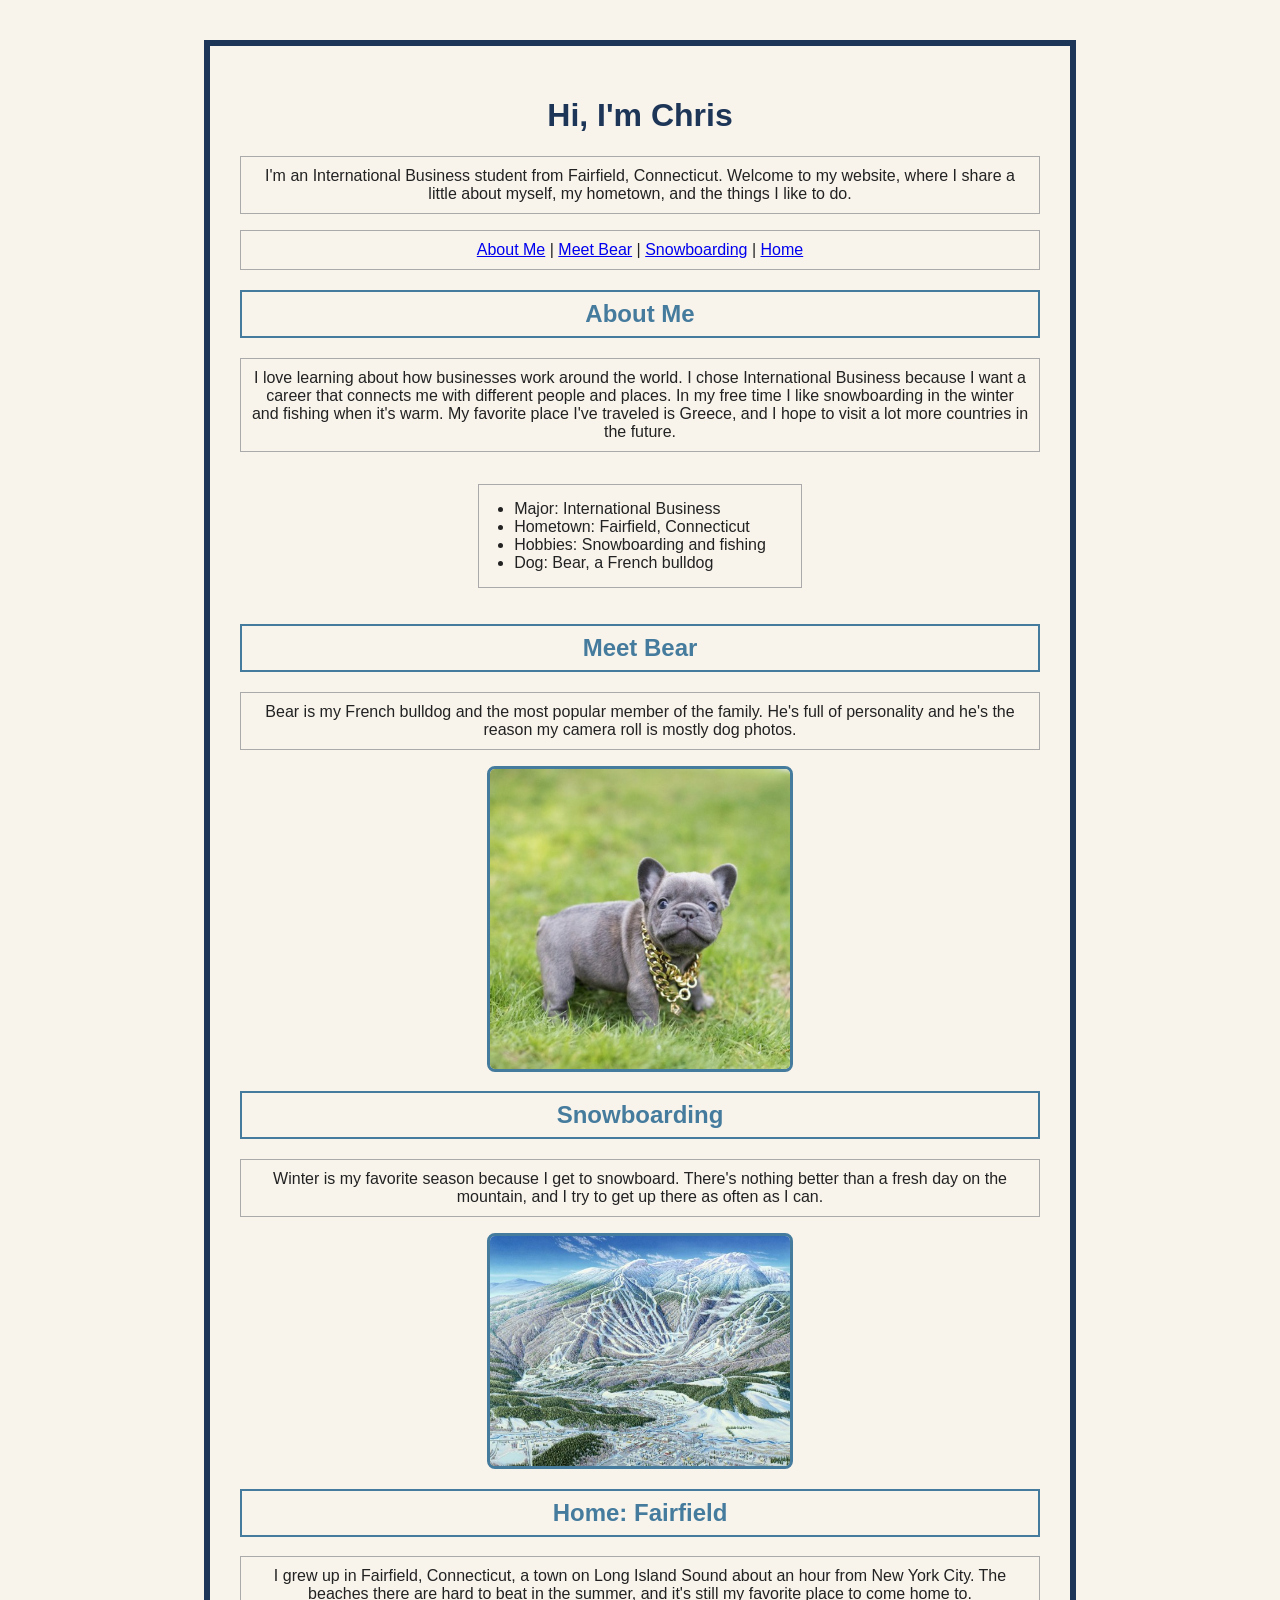
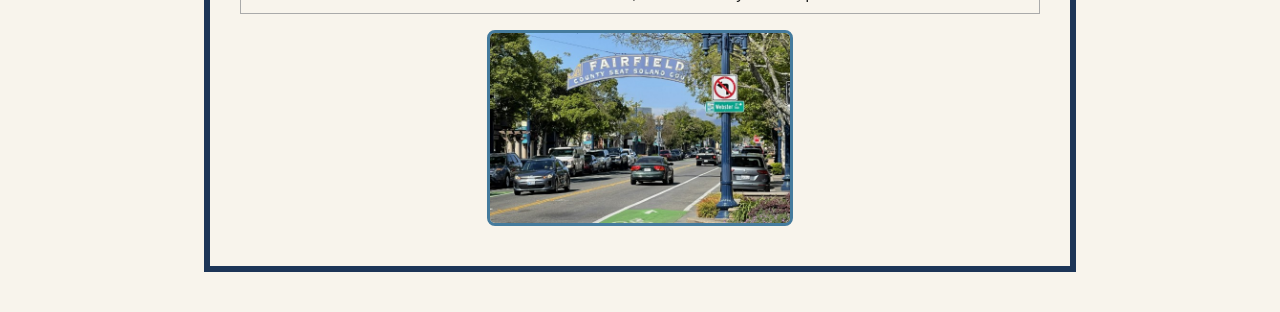
<file: index.html>
<!DOCTYPE html>
<html>
<head>
  <title>Chris's Website</title>
  <link rel="stylesheet" href="styles.css">
</head>
<body>

  <h1>Hi, I'm Chris</h1>
  <p>I'm an International Business student from Fairfield, Connecticut. Welcome to my website, where I share a little about myself, my hometown, and the things I like to do.</p>

  <p>
    <a href="#about">About Me</a> |
    <a href="#bear">Meet Bear</a> |
    <a href="#snow">Snowboarding</a> |
    <a href="#home">Home</a>
  </p>

  <h2 id="about">About Me</h2>
  <p>
    I love learning about how businesses work around the world. I chose International
    Business because I want a career that connects me with different people and
    places. In my free time I like snowboarding in the winter and fishing when it's
    warm. My favorite place I've traveled is Greece, and I hope to visit a lot more
    countries in the future.
  </p>
  <ul>
    <li>Major: International Business</li>
    <li>Hometown: Fairfield, Connecticut</li>
    <li>Hobbies: Snowboarding and fishing</li>
    <li>Dog: Bear, a French bulldog</li>
  </ul>

  <h2 id="bear">Meet Bear</h2>
  <p>Bear is my French bulldog and the most popular member of the family. He's full
    of personality and he's the reason my camera roll is mostly dog photos.</p>
  <img src="bear.jpg" alt="My dog Bear">

  <h2 id="snow">Snowboarding</h2>
  <p>Winter is my favorite season because I get to snowboard. There's nothing better
    than a fresh day on the mountain, and I try to get up there as often as I can.</p>
  <img src="mountain.jpg" alt="A ski mountain">

  <h2 id="home">Home: Fairfield</h2>
  <p>I grew up in Fairfield, Connecticut, a town on Long Island Sound about an hour
    from New York City. The beaches there are hard to beat in the summer, and it's
    still my favorite place to come home to.</p>
  <img src="fairfield.jpg" alt="Downtown Fairfield">

</body>
</html>
</file>
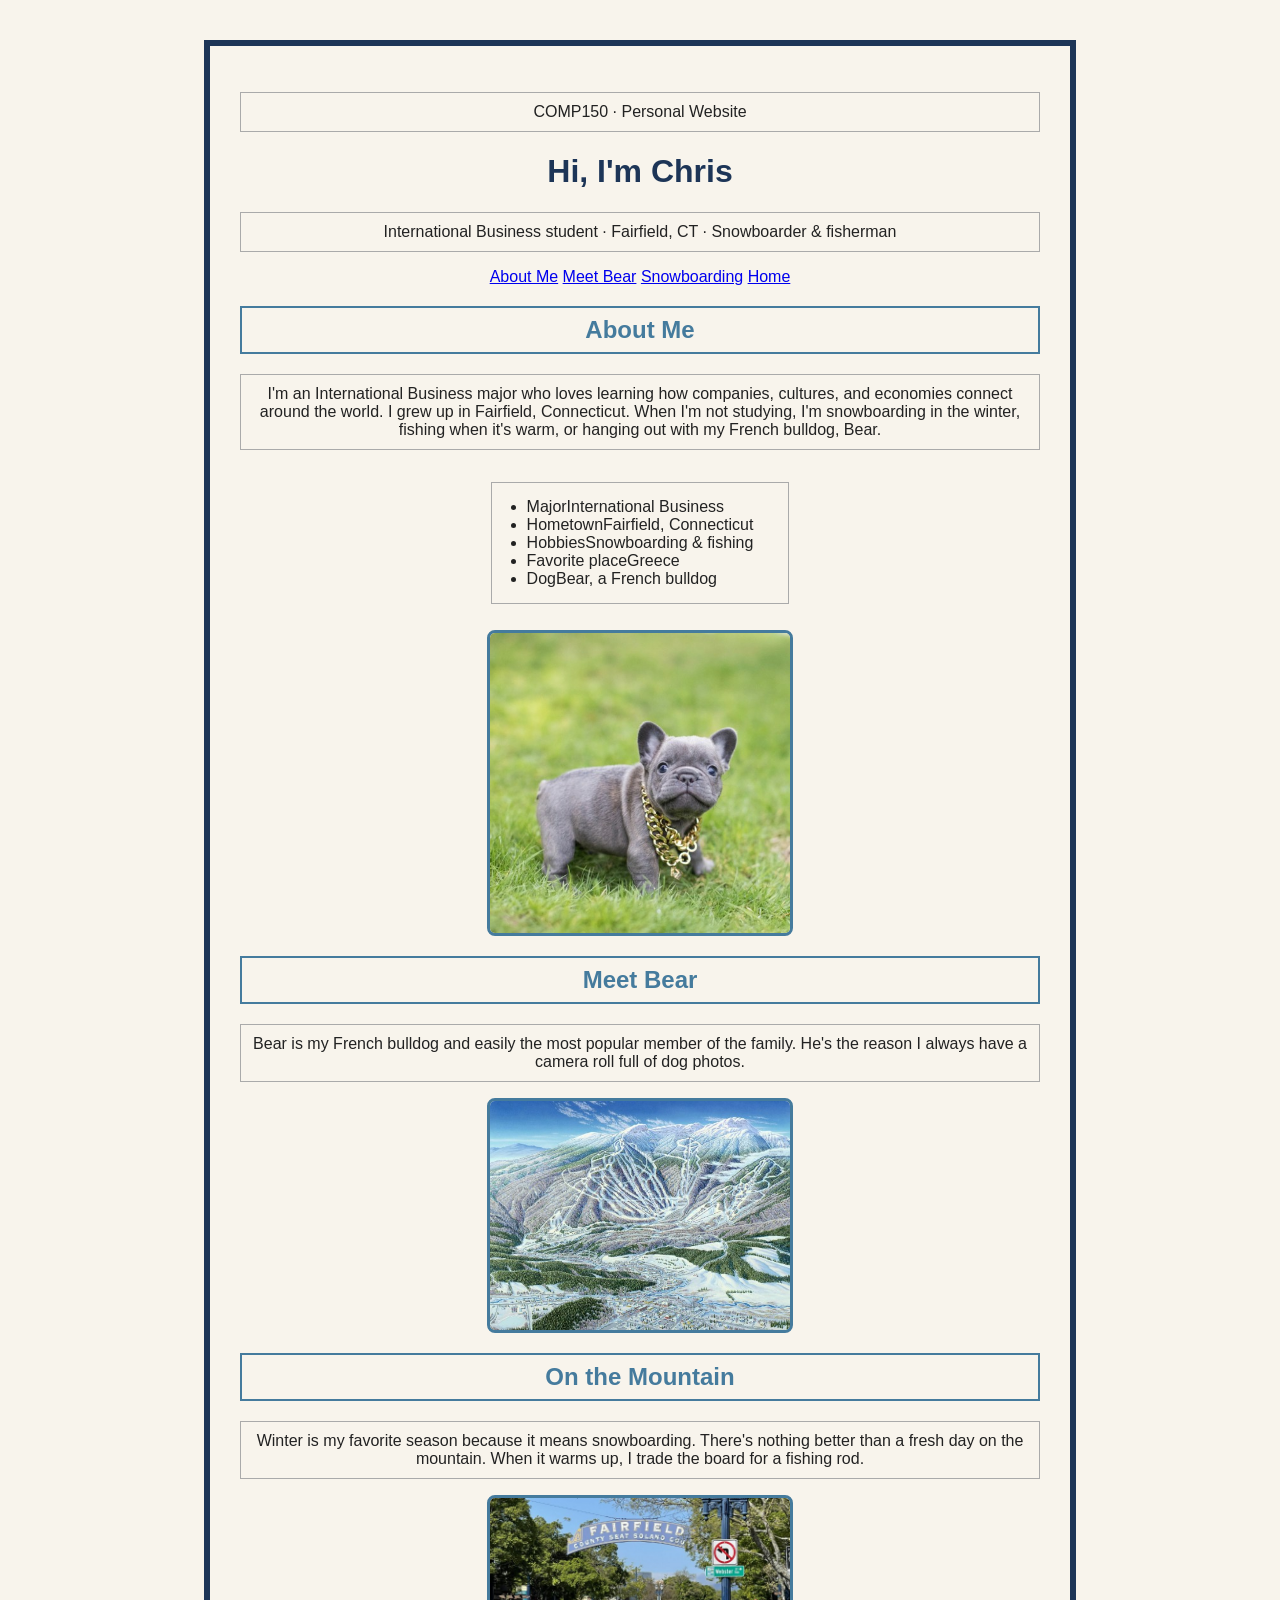
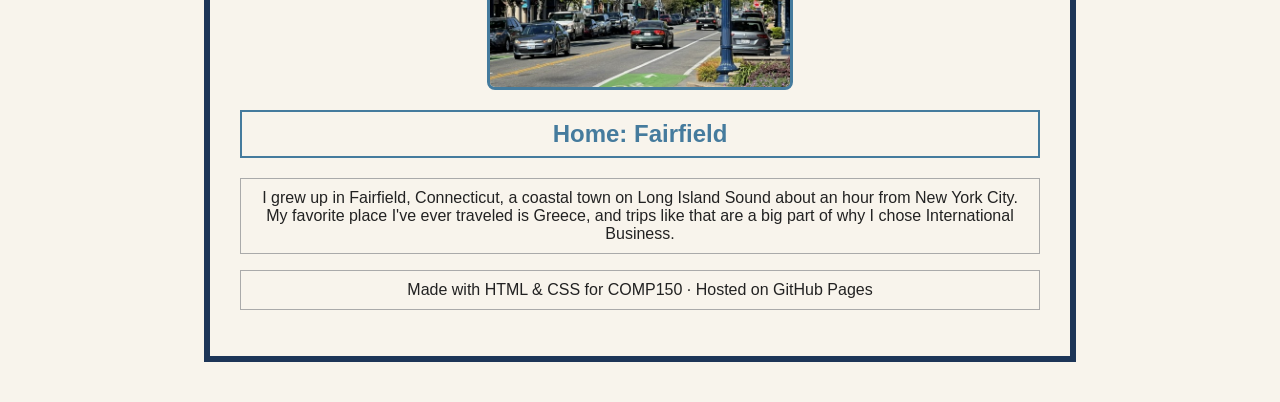
<file: index (1).html>
<!DOCTYPE html>
<html lang="en">
<head>
  <meta charset="UTF-8">
  <meta name="viewport" content="width=device-width, initial-scale=1.0">
  <title>Chris | Personal Website</title>
  <link rel="preconnect" href="https://fonts.googleapis.com">
  <link rel="preconnect" href="https://fonts.gstatic.com" crossorigin>
  <link href="https://fonts.googleapis.com/css2?family=Montserrat:wght@700;800&family=Nunito+Sans:wght@400;600;700&display=swap" rel="stylesheet">
  <link rel="stylesheet" href="styles.css">
</head>
<body>

  <header class="hero">
    <p class="eyebrow">COMP150 &middot; Personal Website</p>
    <h1>Hi, I'm <span class="highlight">Chris</span></h1>
    <p class="tagline">International Business student &middot; Fairfield, CT &middot; Snowboarder &amp; fisherman</p>
    <nav>
      <a href="#about">About Me</a>
      <a href="#bear">Meet Bear</a>
      <a href="#snow">Snowboarding</a>
      <a href="#home">Home</a>
    </nav>
  </header>

  <main>

    <section id="about" class="card">
      <h2>About Me</h2>
      <p>
        I'm an International Business major who loves learning how companies,
        cultures, and economies connect around the world. I grew up in
        Fairfield, Connecticut. When I'm not studying, I'm snowboarding in the
        winter, fishing when it's warm, or hanging out with my French bulldog, Bear.
      </p>
      <ul class="facts">
        <li><span>Major</span>International Business</li>
        <li><span>Hometown</span>Fairfield, Connecticut</li>
        <li><span>Hobbies</span>Snowboarding &amp; fishing</li>
        <li><span>Favorite place</span>Greece</li>
        <li><span>Dog</span>Bear, a French bulldog</li>
      </ul>
    </section>

    <section id="bear" class="card split">
      <img src="bear.jpg" alt="My French bulldog, Bear">
      <div>
        <h2>Meet Bear</h2>
        <p>
          Bear is my French bulldog and easily the most popular member of the
          family. He's the reason I always have a camera roll full of dog photos.
        </p>
      </div>
    </section>

    <section id="snow" class="card split reverse">
      <img src="mountain.jpg" alt="A snowy ski mountain">
      <div>
        <h2>On the Mountain</h2>
        <p>
          Winter is my favorite season because it means snowboarding. There's
          nothing better than a fresh day on the mountain. When it warms up,
          I trade the board for a fishing rod.
        </p>
      </div>
    </section>

    <section id="home" class="card split">
      <img src="fairfield.jpg" alt="Downtown Fairfield">
      <div>
        <h2>Home: Fairfield</h2>
        <p>
          I grew up in Fairfield, Connecticut, a coastal town on Long Island
          Sound about an hour from New York City. My favorite place I've ever
          traveled is Greece, and trips like that are a big part of why I chose
          International Business.
        </p>
      </div>
    </section>

  </main>

  <footer>
    <p>Made with HTML &amp; CSS for COMP150 &middot; Hosted on GitHub Pages</p>
  </footer>

</body>
</html>
</file>
<file: styles.css>
body {
  font-family: Arial, sans-serif;
  background-color: #f8f4ec;
  color: #222;
  max-width: 800px;
  margin: 40px auto;
  padding: 30px;
  border: 6px solid #1d3557;
  text-align: center;
}

h1 {
  color: #1d3557;
}

h2 {
  color: #457b9d;
  border: 2px solid #457b9d;
  padding: 8px;
}

p {
  border: 1px solid #aaa;
  padding: 10px;
}

ul {
  display: inline-block;
  text-align: left;
  border: 1px solid #aaa;
  padding: 15px 35px;
}

img {
  width: 300px;
  border: 3px solid #457b9d;
  border-radius: 8px;
  margin: 10px auto;
  display: block;
}
</file>
